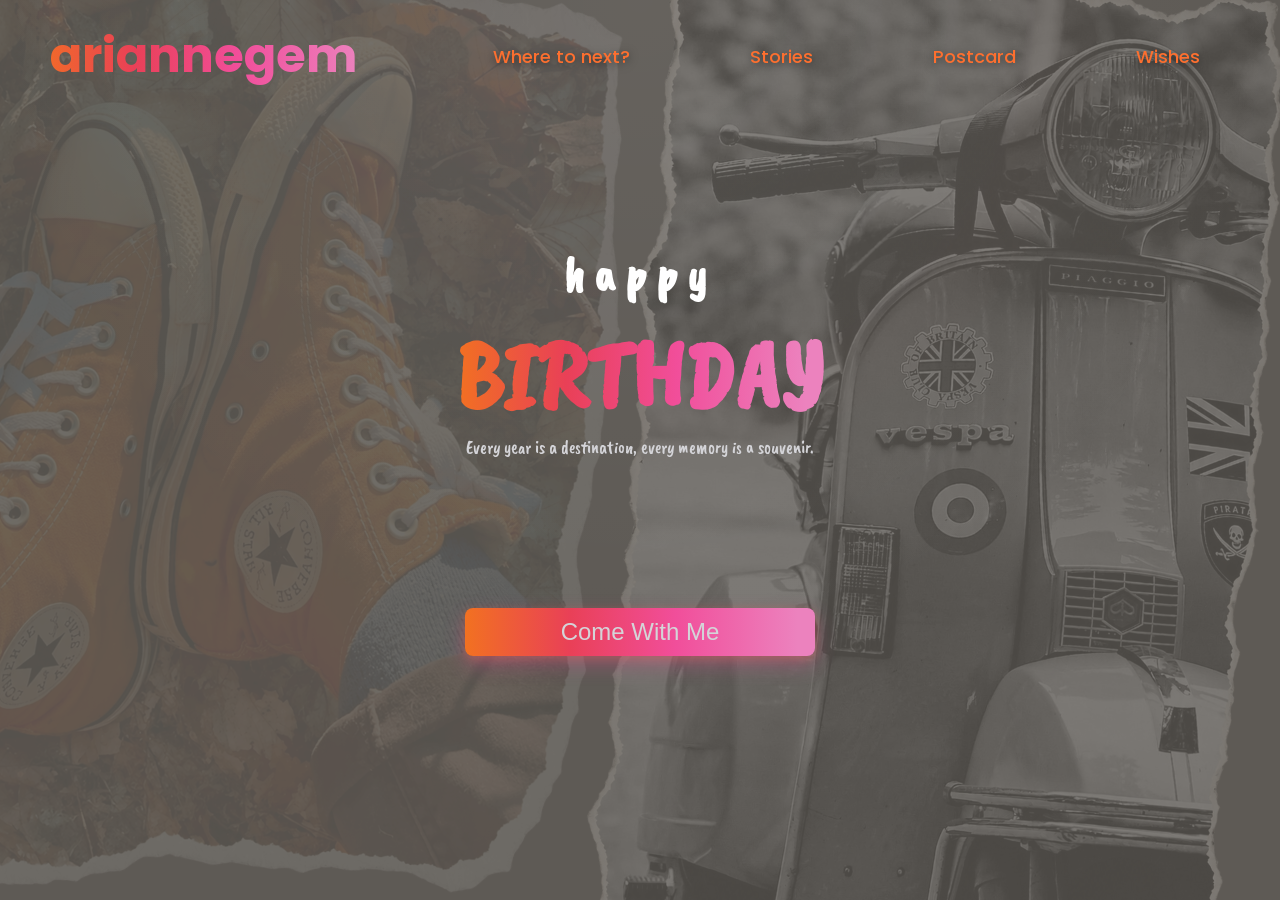
<file: index.html>
<!doctype html>
<html lang="en">
  <head>
    <meta charset="UTF-8" />
    <meta name="viewport" content="width=device-width, initial-scale=1.0" />
    <title>Happy Birthday</title>
    <link
      rel="stylesheet"
      href="https://cdnjs.cloudflare.com/ajax/libs/font-awesome/6.6.0/css/all.min.css
"
    />
    <link rel="stylesheet" href="style.css" />
    <style>
      .header .navbar-menu .link {
        color: #fd6f2f;
        text-shadow: 0 2px 8px rgba(0, 0, 0, 0.5);
      }
    </style>
  </head>
  <body>
    <header class="header">
      <div class="navbar">
        <h2 class="navbar-logo fade-down">
          <a href="index.html">ariannegem</a>
        </h2>
        <ul class="navbar-menu fade-down">
          <button id="menu-close-button" class="fas fa-times"></button>
          </li>
          <li class="navbar-links">
            <a href="menu.html" class="link">Where to next?</a>
          </li>
          <li class="navbar-links">
            <a href="memories.html" class="link">Stories</a>
          </li>
          <li class="navbar-links">
            <a href="letter.html" class="link">Postcard</a>
          </li>

          <li class="navbar-links">
            <a href="wish.html" class="link">Wishes</a>
          </li>
        </ul>
        <button id="menu-open-button" class="fas fa-bars"></button>
      </div>
    </header>
    <!-- Hero Section -->
    <section class="hero-section">
      <div class="hero-section-content">
        <img src="images/vespa.jpg" class="photo vespa vespaEnter" />
        <img src="images/converse orange.jpg" class="photo photo1 slide-left" />
        <!-- <img src="images/hero-accent.png" class="photo hero-accent zoom-in" />
        <img
          src="images/gem-accent1.png"
          class="photo gem-accent fade-in slide-right"
        /> -->

        <div class="hero-details fade-up">
          <h1 class="hero-title">happy</h1>
          <h1 class="hero-title2">BIRTHDAY</h1>
          <p class="hero-message">
            Every year is a destination, every memory is a souvenir.
          </p>

          <button class="hero-button">Come With Me</button>
        </div>
      </div>
    </section>

    <script src="script.js"></script>
  </body>
</html>
</file>
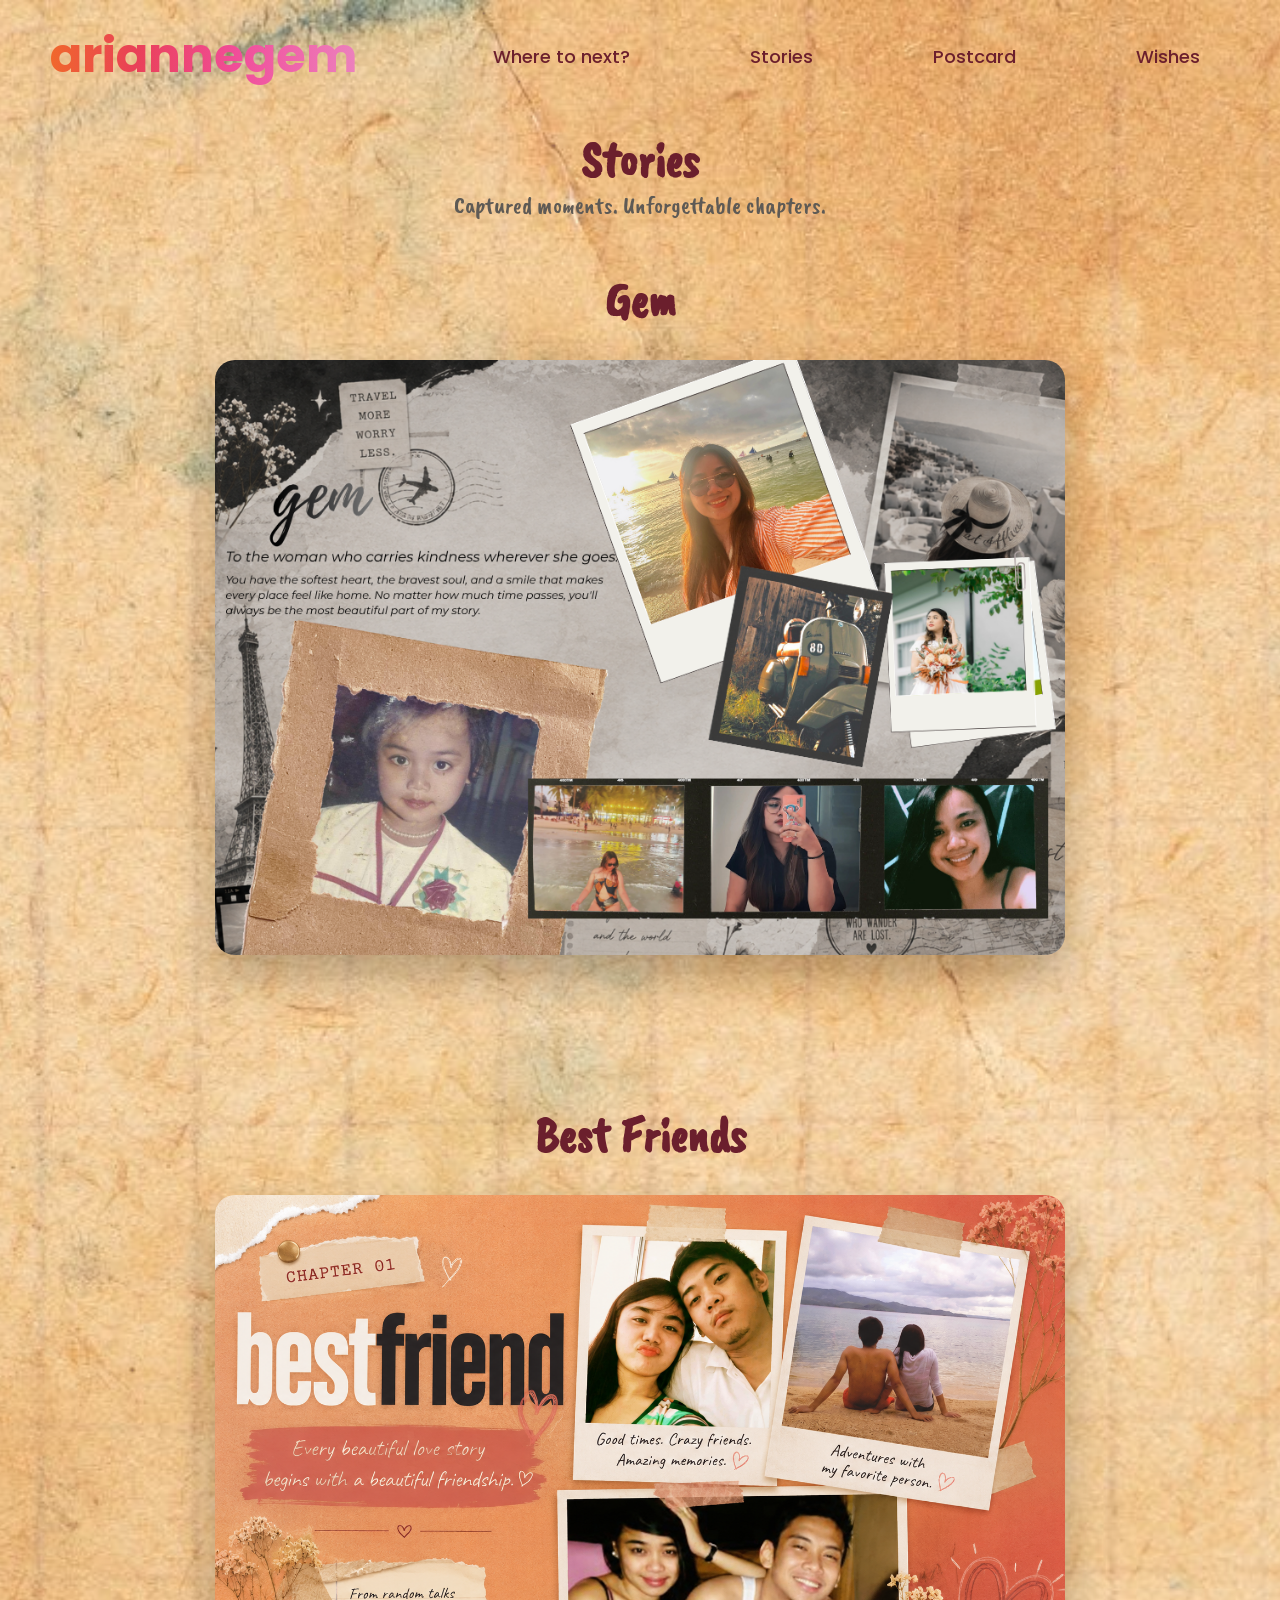
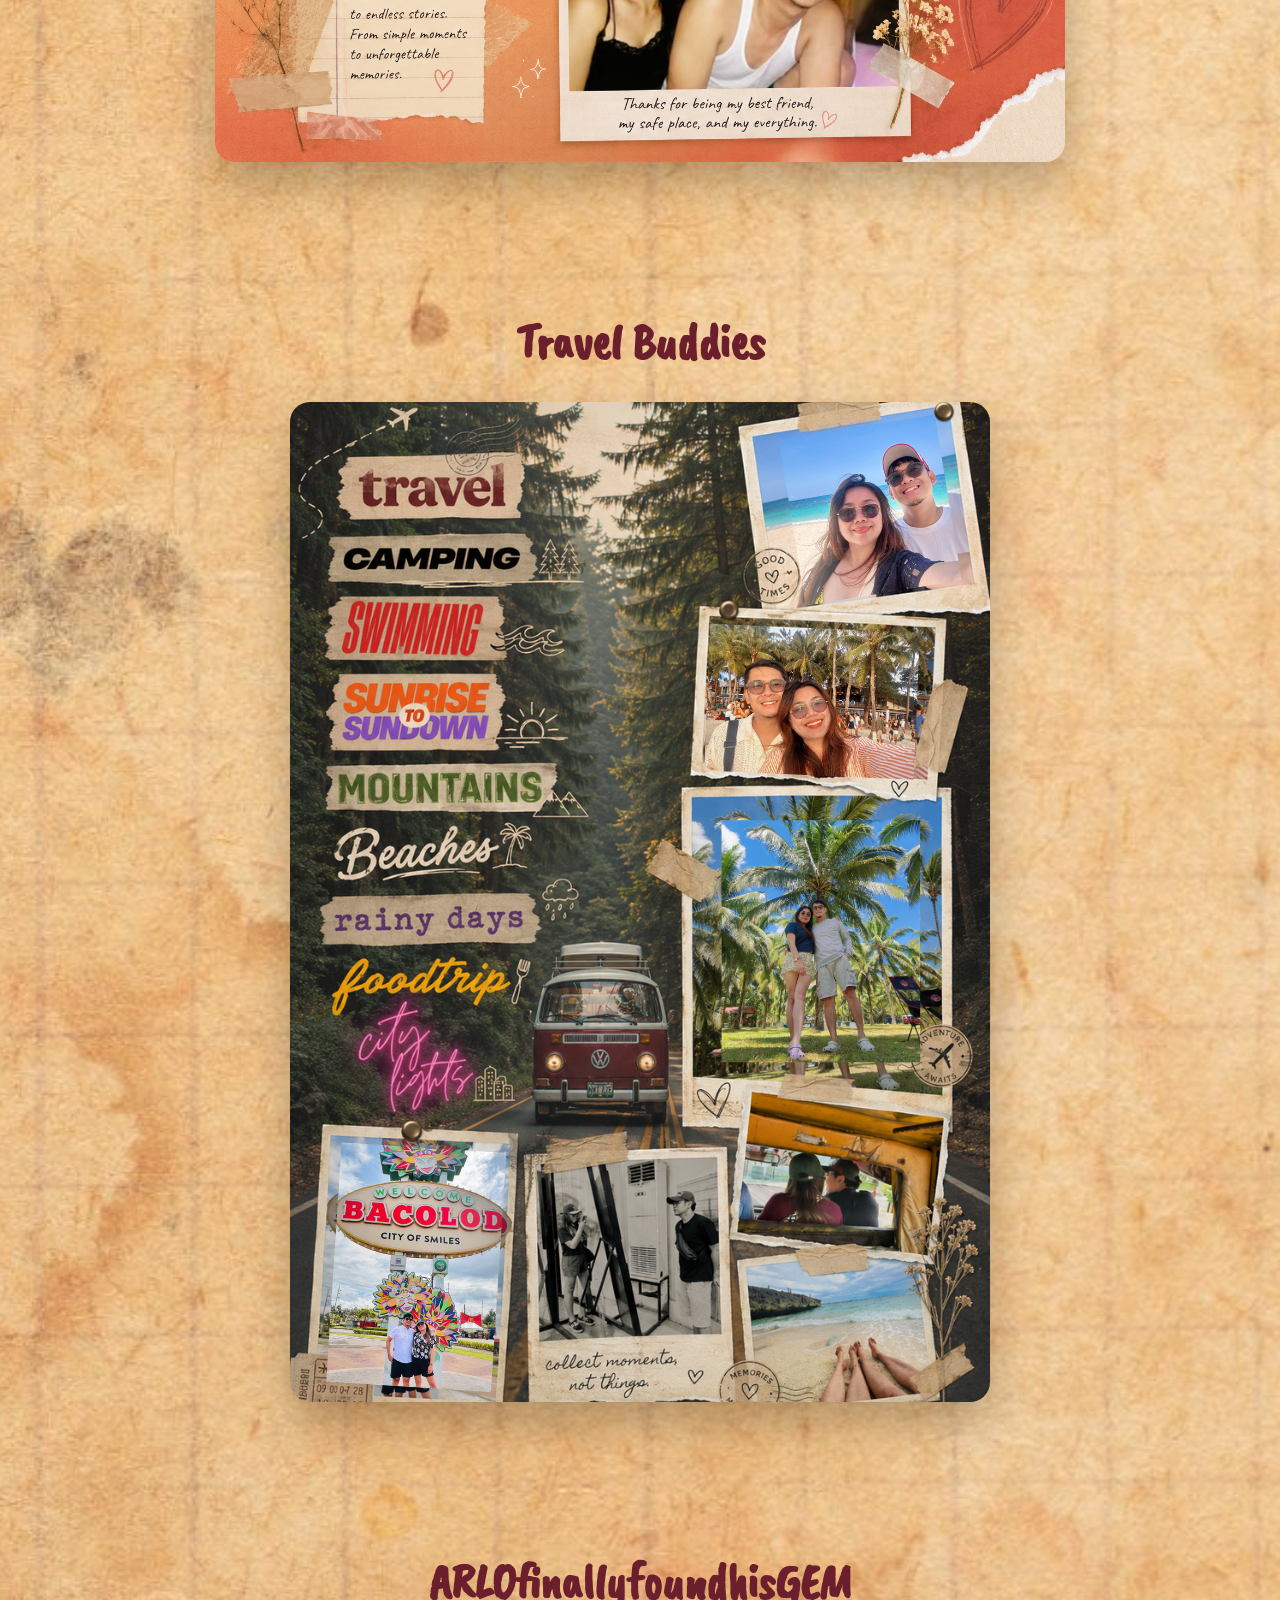
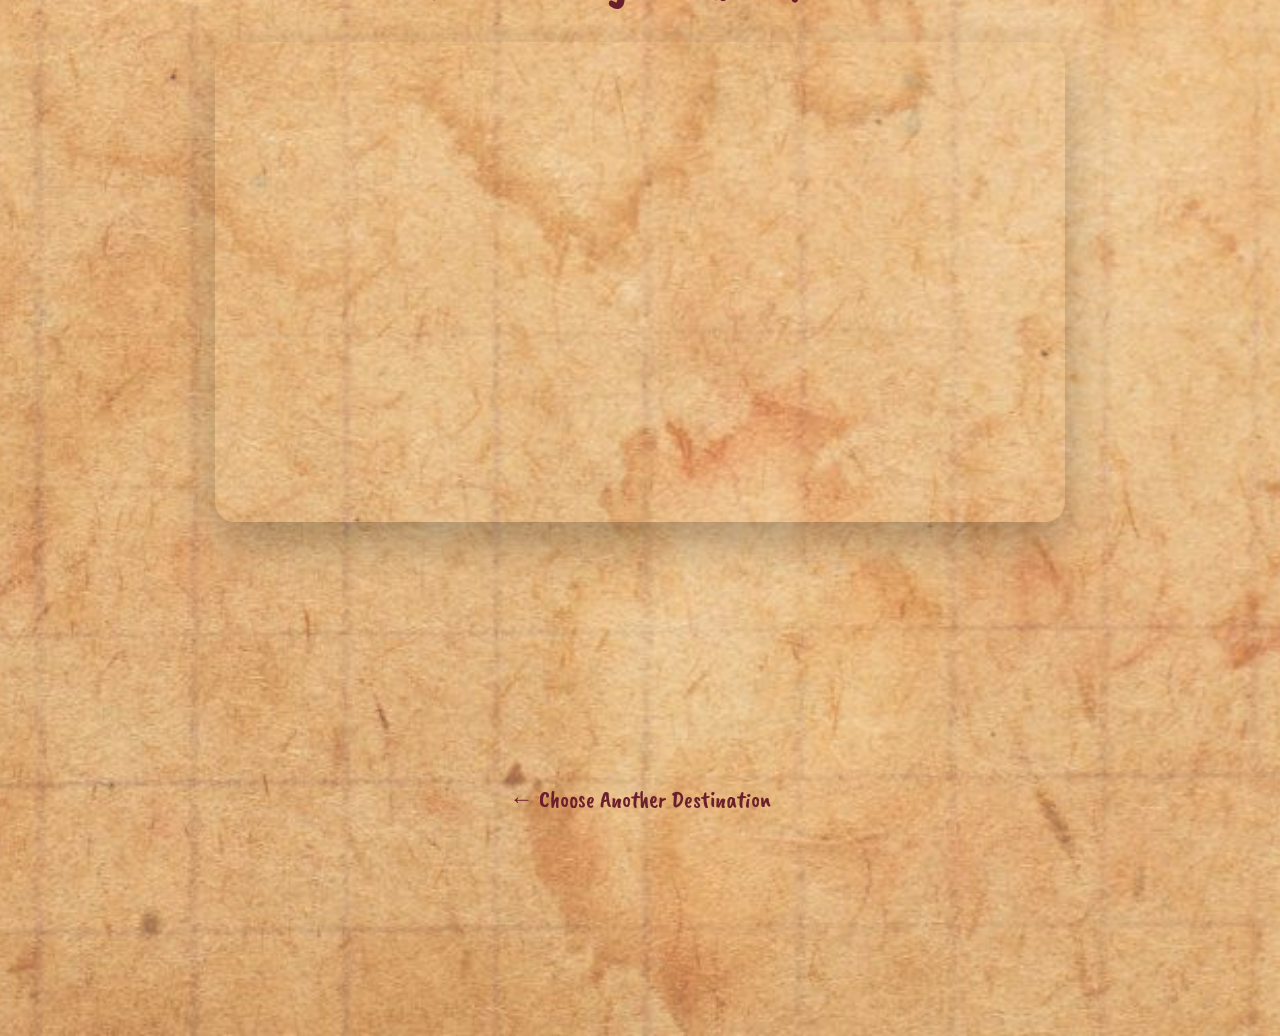
<file: memories.html>
<!doctype html>
<html lang="en">
  <head>
    <meta charset="UTF-8" />
    <meta name="viewport" content="width=device-width, initial-scale=1.0" />
    <title>Memories</title>

    <link rel="stylesheet" href="style.css" />
    <link
      rel="stylesheet"
      href="https://cdnjs.cloudflare.com/ajax/libs/font-awesome/6.6.0/css/all.min.css
"
    />
  </head>
  <body>
    <header class="header">
      <div class="navbar">
        <h2 class="navbar-logo fade-down">
          <a href="index.html">ariannegem</a>
        </h2>
        <ul class="navbar-menu fade-down">
          <button id="menu-close-button" class="fas fa-times"></button>
          </li>
          <li class="navbar-links">
            <a href="menu.html" class="link">Where to next?</a>
          </li>
          <li class="navbar-links">
            <a href="memories.html" class="link">Stories</a>
          </li>
          <li class="navbar-links">
            <a href="letter.html" class="link">Postcard</a>
          </li>

          <li class="navbar-links">
            <a href="wish.html" class="link">Wishes</a>
          </li>
        </ul>
        <button id="menu-open-button" class="fas fa-bars"></button>
      </div>
    </header>

    <section class="memories">
      <div class="memories-content">
        <div class="section-header">
          <h2 class="collection-section-title">Stories</h2>
          <p class="collection-section-subtitle">
            Captured moments. Unforgettable chapters.
            
          </p>
        </div>

        <div class="memory-card">
          <h2 class="collection-image-title">Gem</h2>
          <img src="images/gemcolage.png" class="memory-image" />
        </div>

        <div class="memory-card">
          <h2 class="collection-image-title">Best Friends</h2>
          <img src="images/besfriendcollage.png" class="memory-image" />
        </div>

        <div class="memory-card">
          <h2 class="collection-image-title">Travel Buddies</h2>
          <img src="images/travelcollage.png" class="memory-image" />
        </div>

        <div class="memory-card video-card">
          <h2 class="collection-image-title">ARLOfinallyfoundhisGEM</h2>

          <iframe
            class="memory-video"
            width="100%"
            height="480"
            src="https://www.youtube.com/embed/w7BjyzZOFK4"
            title="Wedding SDE"
            frameborder="0"
            allow="
              accelerometer;
              autoplay;
              clipboard-write;
              encrypted-media;
              gyroscope;
              picture-in-picture;
              web-share;
            "
            allowfullscreen
          >
          </iframe>
        </div>
        <div class="exit-container">
          <a href="menu.html" class="exit-btn">← Choose Another Destination</a>
        </div>
      </div>
    </section>

    <script src="script.js"></script>
  </body>
</html>
</file>
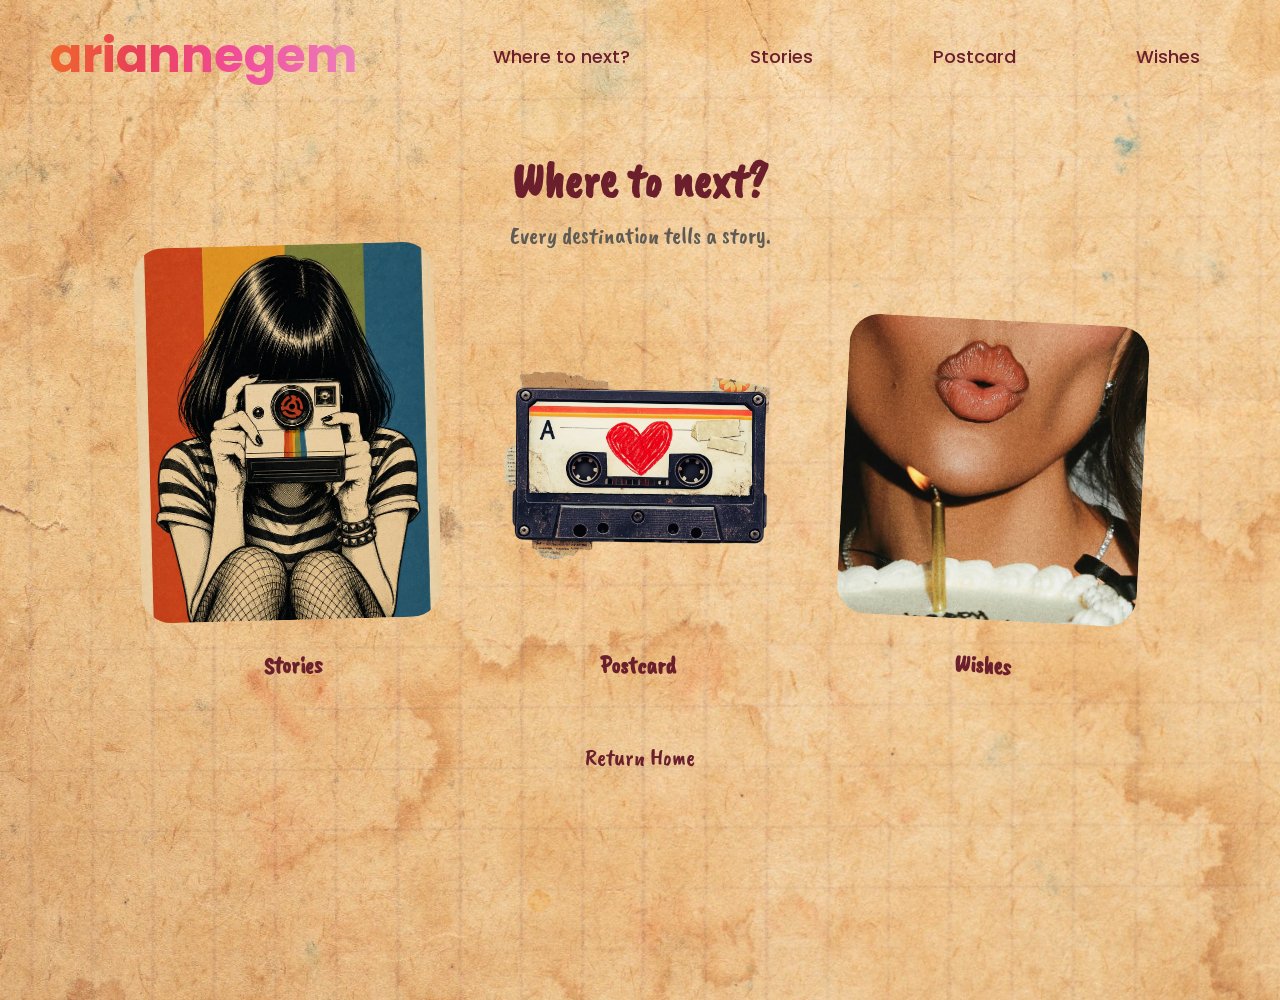
<file: menu.html>
<!doctype html>
<html lang="en">
  <head>
    <meta charset="UTF-8" />
    <meta name="viewport" content="width=device-width, initial-scale=1.0" />
    <title>Collection</title>
    <link rel="stylesheet" href="style.css" />
    <link
      rel="stylesheet"
      href="https://cdnjs.cloudflare.com/ajax/libs/font-awesome/6.6.0/css/all.min.css
"
    />
  </head>
  <body>
    <header class="header">
      <div class="navbar">
        <h2 class="navbar-logo fade-down">
          <a href="index.html">ariannegem</a>
        </h2>
        <ul class="navbar-menu fade-down">
          <button id="menu-close-button" class="fas fa-times"></button>
          </li>
          <li class="navbar-links">
            <a href="menu.html" class="link">Where to next?</a>
          </li>
          <li class="navbar-links">
            <a href="memories.html" class="link">Stories</a>
          </li>
          <li class="navbar-links">
            <a href="letter.html" class="link">Postcard</a>
          </li>

          <li class="navbar-links">
            <a href="wish.html" class="link">Wishes</a>
          </li>
        </ul>
        <button id="menu-open-button" class="fas fa-bars"></button>
      </div>
    </header>

    <section class="collections" id="collections">
      <div class="collection-section-content">
        <div class="menu-section-header">
          <h2 class="menu-section-title">Where to next?</h2>
          <p class="menu-section-subtitle">
            Every destination tells a story.</span>
          </p>
        </div>

        <div class="collections-grid">
          <article class="collection-card">
            <h2 class="menu-title">Stories</h2>
            <div class="card-image">
              <a href="memories.html">
                <img
                  src="images/memories2.jpg"
                  alt="Memories"
                  class="collection-image"
                />
              </a>
            </div>
          </article>
          <article class="collection-card">
            <h2 class="menu-title">Postcard</h2>
            <div class="card-image">
              <a href="letter.html">
                <img
                  src="images/surprise2.jpg"
                  alt="Postcard"
                  class="collection-image"
                />
              </a>
            </div>
          </article>

          <article class="collection-card">
            <h2 class="menu-title">Wishes</h2>
            <div class="card-image">
              <a href="wish.html">
                <img
                  src="images/wishes.jpg"
                  alt="Manifest"
                  class="collection-image"
                />
              </a>
            </div>
          </article>
        </div>
        <div class="back-home">
          <a href="index.html" class="home-button"> Return Home </a>
        </div>
      </div>
    </section>
    <script src="script.js"></script>
  </body>
</html>
</file>
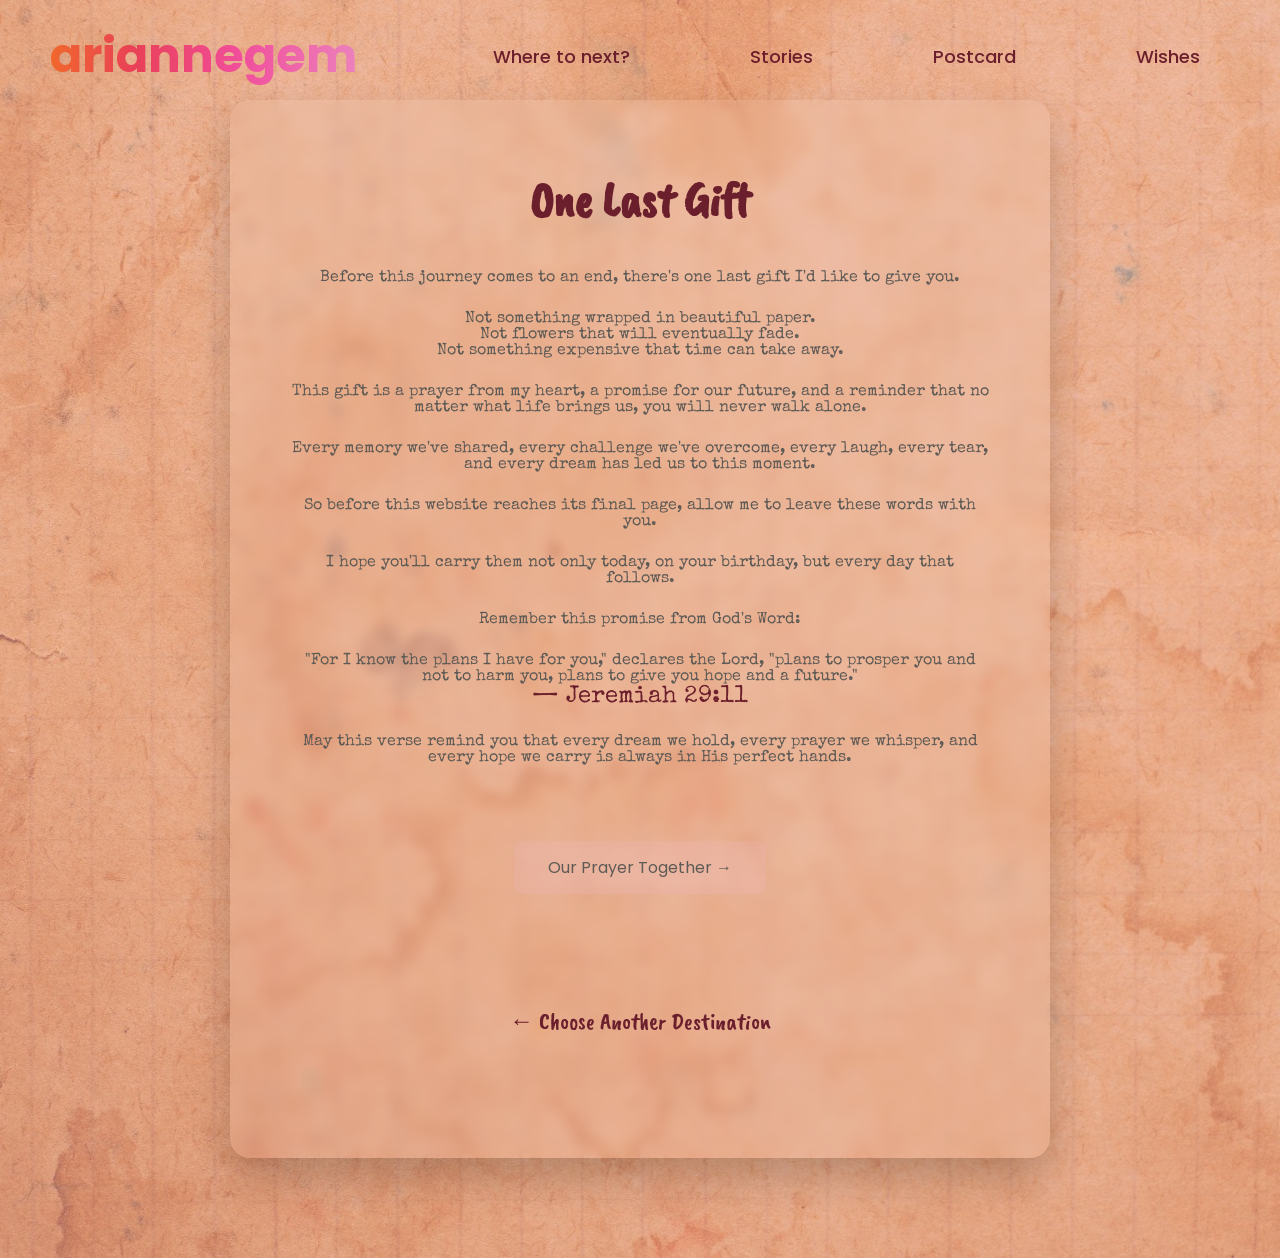
<file: wish.html>
<!doctype html>
<html lang="en">
  <head>
    <meta charset="UTF-8" />
    <meta name="viewport" content="width=device-width, initial-scale=1.0" />
    <title>Memories</title>

    <link rel="stylesheet" href="style.css" />
    <link
      rel="stylesheet"
      href="https://cdnjs.cloudflare.com/ajax/libs/font-awesome/6.6.0/css/all.min.css
"
    />
  </head>
      <body>
        <header class="header" id="navbar">
      <div class="navbar">
        <h2 class="navbar-logo fade-down">
          <a href="index.html">ariannegem</a>
        </h2>
        <ul class="navbar-menu fade-down">
          <button id="menu-close-button" class="fas fa-times"></button>
          </li>
          <li class="navbar-links">
            <a href="menu.html" class="link">Where to next?</a>
          </li>
          <li class="navbar-links">
            <a href="memories.html" class="link">Stories</a>
          </li>
          <li class="navbar-links">
            <a href="letter.html" class="link">Postcard</a>
          </li>

          <li class="navbar-links">
            <a href="wish.html" class="link">Wishes</a>
          </li>
        </ul>
        <button id="menu-open-button" class="fas fa-bars"></button>
      </div>
    </header>
        <main>
          <section class="prayer-section" id="prayerSection">
            <div class="prayer-paper">
              <h2 class="prayer-title">My Prayer For You</h2>

              <p class="prayer-text">Heavenly Father,</p>

<p class="prayer-text">
  Thank You for giving me the privilege of loving such a wonderful woman. Today, on her birthday, I lift her up to You with a grateful heart.
</p>

<p class="prayer-text">
  Please surround her with Your peace, protect her wherever she goes, strengthen her when she grows tired, and remind her every day how deeply she is loved—not only by me, but most importantly by You.
</p>

<p class="prayer-text">
  Bless the work of her hands, the dreams she carries, and every prayer she quietly keeps in her heart. May every sacrifice she makes today become a testimony of Your faithfulness tomorrow.
</p>

<p class="prayer-text">
  Lord, You know the deepest desires of our hearts. We continue to pray for the blessing of a child—a baby who will bring more joy, laughter, and love into our home. We pray for the day that we can carry our little one in our arms, watch them grow, bring them to church, teach them Your ways, and create beautiful memories together as a family.
</p>

<p class="prayer-text">
  Help us trust Your perfect timing and prepare our hearts to become the parents You want us to be. May we raise our child with love, patience, faith, and kindness, always putting You at the center of our family.
</p>

<p class="prayer-text">
  Help me become the man You want me to be—someone who will continue to love, respect, support, and protect her through every season of life.
</p>

<p class="prayer-text">
  May our relationship always place You at the center, so that whatever challenges come our way, we will continue to grow together with faith, patience, and love.
</p>

<p class="prayer-text">
  Thank You for every memory we've created and for the many more that are still waiting for us—from simple moments together to future adventures and travels we will share as a family.
</p>

<p class="prayer-text">
  I entrust her life, our dreams, and our future family into Your loving hands.
</p>

<p class="prayer-ending"> 
  In Jesus' Name,<br />
  Amen.
</p>

              <a href="#" class="back-btn" onclick="backToWish(event)">
  ← Back to One Last Gift
</a>
            </div>
            
          </section>
          <section class="wish-intro">
            <div class="wish-intro-content">
              <h1 class="wish-heading">One Last Gift</h1>

              <p class="wish-intro-text"> Before this journey comes to an end, there's one last gift I'd like to give you. </p> <p class="wish-intro-text"> Not something wrapped in beautiful paper.<br /> Not flowers that will eventually fade.<br /> Not something expensive that time can take away. </p> <p class="wish-intro-text"> This gift is a prayer from my heart, a promise for our future, and a reminder that no matter what life brings us, you will never walk alone. </p> <p class="wish-intro-text"> Every memory we've shared, every challenge we've overcome, every laugh, every tear, and every dream has led us to this moment. </p> <p class="wish-intro-text"> So before this website reaches its final page, allow me to leave these words with you. </p> <p class="wish-intro-text"> I hope you'll carry them not only today, on your birthday, but every day that follows. </p> <p class="wish-intro-text"> Remember this promise from God's Word: </p> <p class="wish-intro-text"> "For I know the plans I have for you," declares the Lord, "plans to prosper you and not to harm you, plans to give you hope and a future." <br /> <span>— Jeremiah 29:11 </span></p> <p class="wish-intro-text"> May this verse remind you that every dream we hold, every prayer we whisper, and every hope we carry is always in His perfect hands. </p>

              <button class="continue-btn" onclick="openPrayer()">
                Our Prayer Together →
              </button>

              <div class="exit-container">
  <a href="menu.html" class="exit-btn" onclick="backToCollection(event)">
    ← Choose Another Destination
  </a>
</div>
            </div>
          </section>
        </main>
        <script src="script.js"></script>
      </body>
    </html>
</file>
<file: style.css>
/* Font style */

/* poppins-regular - latin */
@font-face {
  font-display: swap; /* Check https://developer.mozilla.org/en-US/docs/Web/CSS/@font-face/font-display for other options. */
  font-family: "Poppins";
  font-style: normal;
  font-weight: 400;
  src: url("fonts/poppins-v24-latin-regular.woff2") format("woff2"); /* Chrome 36+, Opera 23+, Firefox 39+, Safari 12+, iOS 10+ */
}

/* poppins-500 - latin */
@font-face {
  font-display: swap; /* Check https://developer.mozilla.org/en-US/docs/Web/CSS/@font-face/font-display for other options. */
  font-family: "Poppins";
  font-style: normal;
  font-weight: 500;
  src: url("fonts/poppins-v24-latin-500.woff2") format("woff2"); /* Chrome 36+, Opera 23+, Firefox 39+, Safari 12+, iOS 10+ */
}

/* poppins-600 - latin */
@font-face {
  font-display: swap; /* Check https://developer.mozilla.org/en-US/docs/Web/CSS/@font-face/font-display for other options. */
  font-family: "Poppins";
  font-style: normal;
  font-weight: 600;
  src: url("fonts/poppins-v24-latin-600.woff2") format("woff2"); /* Chrome 36+, Opera 23+, Firefox 39+, Safari 12+, iOS 10+ */
}

/* poppins-700 - latin */
@font-face {
  font-display: swap; /* Check https://developer.mozilla.org/en-US/docs/Web/CSS/@font-face/font-display for other options. */
  font-family: "Poppins";
  font-style: normal;
  font-weight: 700;
  src: url("fonts/poppins-v24-latin-700.woff2") format("woff2"); /* Chrome 36+, Opera 23+, Firefox 39+, Safari 12+, iOS 10+ */
}

/* poppins-800 - latin */
@font-face {
  font-display: swap; /* Check https://developer.mozilla.org/en-US/docs/Web/CSS/@font-face/font-display for other options. */
  font-family: "Poppins";
  font-style: normal;
  font-weight: 800;
  src: url("fonts/poppins-v24-latin-800.woff2") format("woff2"); /* Chrome 36+, Opera 23+, Firefox 39+, Safari 12+, iOS 10+ */
}

/* poppins-900 - latin */
@font-face {
  font-display: swap; /* Check https://developer.mozilla.org/en-US/docs/Web/CSS/@font-face/font-display for other options. */
  font-family: "Poppins";
  font-style: normal;
  font-weight: 900;
  src: url("fonts/poppins-v24-latin-900.woff2") format("woff2"); /* Chrome 36+, Opera 23+, Firefox 39+, Safari 12+, iOS 10+ */
}

/* caveat-regular - latin */
@font-face {
  font-display: swap; /* Check https://developer.mozilla.org/en-US/docs/Web/CSS/@font-face/font-display for other options. */
  font-family: "Caveat";
  font-style: normal;
  font-weight: 400;
  src: url("fonts/caveat-v23-latin-regular.woff2") format("woff2"); /* Chrome 36+, Opera 23+, Firefox 39+, Safari 12+, iOS 10+ */
}

/* caveat-500 - latin */
@font-face {
  font-display: swap; /* Check https://developer.mozilla.org/en-US/docs/Web/CSS/@font-face/font-display for other options. */
  font-family: "Caveat";
  font-style: normal;
  font-weight: 500;
  src: url("fonts/caveat-v23-latin-500.woff2") format("woff2"); /* Chrome 36+, Opera 23+, Firefox 39+, Safari 12+, iOS 10+ */
}

/* caveat-600 - latin */
@font-face {
  font-display: swap; /* Check https://developer.mozilla.org/en-US/docs/Web/CSS/@font-face/font-display for other options. */
  font-family: "Caveat";
  font-style: normal;
  font-weight: 600;
  src: url("fonts/caveat-v23-latin-600.woff2") format("woff2"); /* Chrome 36+, Opera 23+, Firefox 39+, Safari 12+, iOS 10+ */
}

/* caveat-700 - latin */
@font-face {
  font-display: swap; /* Check https://developer.mozilla.org/en-US/docs/Web/CSS/@font-face/font-display for other options. */
  font-family: "Caveat";
  font-style: normal;
  font-weight: 700;
  src: url("fonts/caveat-v23-latin-700.woff2") format("woff2"); /* Chrome 36+, Opera 23+, Firefox 39+, Safari 12+, iOS 10+ */
}

/* caveat-brush-regular - latin */
@font-face {
  font-display: swap; /* Check https://developer.mozilla.org/en-US/docs/Web/CSS/@font-face/font-display for other options. */
  font-family: "Caveat Brush";
  font-style: normal;
  font-weight: 400;
  src: url("fonts/caveat-brush-v12-latin-regular.woff2") format("woff2"); /* Chrome 36+, Opera 23+, Firefox 39+, Safari 12+, iOS 10+ */
}

/* special-elite-regular - latin */
@font-face {
  font-display: swap; /* Check https://developer.mozilla.org/en-US/docs/Web/CSS/@font-face/font-display for other options. */
  font-family: "Special Elite";
  font-style: normal;
  font-weight: 400;
  src: url("fonts/special-elite-v20-latin-regular.woff2") format("woff2"); /* Chrome 36+, Opera 23+, Firefox 39+, Safari 12+, iOS 10+ */
}
:root {
  --background: #5e5a55;
  --orange: #fd6f2f;
  --maroon: #6b1f2d;
  --pink: #fa9ebc;
  --text: #ffffff;
  --text-secondary: #d4d4d8;

  /* Font size */
  --font-size-s: 0.9rem;
  --font-size-n: 1rem;
  --font-size-m: 1.12rem;
  --font-size-l: 1.5rem;
  --font-size-xl: 2rem;
  --font-size-xxl: 3rem;

  /* Font weight */
  --font-weight-normal: 400;
  --font-weight-medium: 500;
  --font-weight-semibold: 600;
  --font-weight-bold: 700;

  /* Border radius */
  --border-radius-small: 8px;
  --border-radius-m: 30px;
  --border-radius-circle: 50%;

  /* Site max width */
  --site-max-width: 1600px;

  --gradient: linear-gradient(
    -90deg,
    rgb(236, 130, 190) 5%,
    #f14e9a 40%,
    #e94057 70%,
    #f27121 100%
  );
}

* {
  margin: 0;
  padding: 0;
  box-sizing: border-box;
}

html {
  scroll-behavior: smooth;
}

body {
  font-family: "Poppins", sans-serif;
  opacity: 1;
  transition: opacity 1s ease;
  -webkit-user-select: none;
  -moz-user-select: none;
  -ms-user-select: none;
  user-select: none;
}

body.fade-out {
  opacity: 0;
}

/* HEADER */

header {
  position: fixed;
  top: 0;
  left: 0;
  width: 100%;
  z-index: 1000;
  transition: 0.3s ease;
}

header .navbar {
  width: 100%;
  margin: 0 auto;
  max-width: var(--site-max-width);
  padding: 0 30px;

  display: flex;
  justify-content: space-between;
  align-items: center;

  z-index: 999;
}

.navbar-logo {
  font-size: 3rem;
  background: var(--gradient);
  padding: 20px;
  text-decoration: none;

  -webkit-background-clip: text;
  -webkit-text-fill-color: transparent;
  background-clip: text;
  cursor: pointer;
}

.navbar-logo a {
  display: inline-block;
  transform-origin: center;
  transition: all 0.3s ease;
  text-decoration: none;
}

.navbar-logo a:hover {
  transform: scale(1.03);
  filter: drop-shadow(0 0 8px rgba(250, 158, 188, 0.6));
}

.navbar-menu {
  display: flex;
  align-items: center;
  gap: 20px;
  list-style: none;
}

.navbar-links {
  margin: 0 20px;
  padding: 0 10px;
}
.link {
  display: inline-block;
  padding: 20px;
  text-decoration: none;
  color: var(--maroon);
  font-size: var(--font-size-m);
  font-weight: var(--font-weight-medium);
  transition: transform 0.3s ease;
}
.link:hover {
  transform: scale(1.2);
}

#menu-close-button,
#menu-open-button {
  display: none;
}

/* HERO */

.hero-section {
  width: 100%;
  background: var(--background);
  min-height: 100dvh;
}

.hero-section-content {
  position: relative;
  overflow: hidden;
  max-width: var(--site-max-width);
  width: 100%;
  margin: 0 auto;
  background:
    radial-gradient(circle at top, rgba(255, 255, 255, 0.05), transparent 60%),
    var(--background);
  display: flex;
  align-items: center;
  justify-content: center;
  height: 100vh;
}

.hero-details {
  max-width: 500px;
  width: 100%;
  display: flex;
  flex-direction: column;
  align-items: center;
  text-align: center;

  z-index: 3;
}

.hero-title {
  font-family: "Caveat Brush", sans-serif;
  font-size: 3rem;
  font-weight: var(--font-weight-bold);
  color: var(--text);
  letter-spacing: 10px;
  width: 100%;
  text-align: center;
}

.hero-title2 {
  font-family: "Caveat Brush", sans-serif;
  font-size: 6rem;
  margin: 10px auto 0;
  font-weight: 700;
  background: var(--gradient);

  -webkit-background-clip: text;
  -webkit-text-fill-color: transparent;
  background-clip: text;
}

.hero-message {
  font-family: "Caveat Brush", sans-serif;
  font-size: var(--font-size-m);
  color: var(--text-secondary);
  margin-bottom: 50px;
}

.hero-button {
  margin-top: 100px;
  border: none;
  background: var(--gradient);
  padding: 10px;
  width: 70%;
  border-radius: var(--border-radius-small);
  cursor: pointer;
  transition: transform 0.3s ease;
  text-align: center;
  font-size: var(--font-size-l);
  color: var(--text-secondary);
  box-shadow:
    0 8px 20px rgba(241, 78, 154, 0.35),
    0 3px 8px rgba(242, 113, 33, 0.25);
}

.hero-button:hover {
  border: 2px solid var(--pink);
  color: var(--pink);
  background: var(--background);
  transform: translateY(-3px) scale(1.05);

  box-shadow:
    0 12px 28px rgba(241, 78, 154, 0.5),
    0 6px 15px rgba(242, 113, 33, 0.4);
}

.photo1 {
  position: absolute;
  width: 70%;
  top: -100px;
  left: -270px;
  transform: rotate(5deg);
}

/* .hero-accent {
  position: absolute;
  height: 200px;
  width: 800px;
  bottom: 0;
  left: auto;
  right: auto;
  z-index: 99;
} */

/* .gem-accent {
  position: absolute;
  height: 250px;
  width: 400px;
  top: 50px;
  left: auto;
  right: auto;
} */

.hero-section-content .navbar-menu a {
  color: var(--orange);
}

/* Animation */

.fade-down,
.fade-up,
.slide-left,
.slide-right,
.zoom-in,
.fade-in {
  opacity: 0;
}

.fade-down {
  animation: fadeDown 1s ease forwards;
}

@keyframes fadeDown {
  from {
    opacity: 0;
    transform: translateY(-50px);
  }

  to {
    opacity: 1;
    transform: translateY(0);
  }
}

.fade-up {
  animation: fadeUp 1s ease forwards;
  animation-delay: 1.2s;
}

@keyframes fadeUp {
  from {
    opacity: 0;
    transform: translateY(60px);
  }

  to {
    opacity: 1;
    transform: translateY(0);
  }
}

.slide-right {
  animation: slideRight 1.6s ease forwards;
}

/* @keyframes slideRight {
  from {
    opacity: 0;

    transform: translateX(250px) rotate(15deg);
  }

  to {
    opacity: 1;

    transform: translateX(0) rotate(5deg);
  }
} */

.slide-left {
  animation: slideLeft 1.5s ease forwards;
}

@keyframes slideLeft {
  from {
    opacity: 0;

    transform: translateX(-250px) rotate(15deg);
  }

  to {
    opacity: 0.1;

    transform: translateX(0) rotate(5deg);
  }
}

.zoom-in {
  animation: zoomIn 2s ease forwards;
}

@keyframes zoomIn {
  from {
    opacity: 0;

    transform: scale(0.5);
  }

  to {
    opacity: 0.1;

    transform: scale(1);
  }
}

.fade-in {
  animation: fadeIn 2s ease forwards;

  animation-delay: 0.5s;
}

@keyframes fadeIn {
  from {
    opacity: 0;
  }

  to {
    opacity: 1;
  }
}

.vespa {
  position: absolute;
  max-width: 650px;
  right: 20px;
  top: -50px;

  opacity: 0;
  transform: translateX(200px) rotate(15deg);

  animation: vespaEnter 1.8s ease-out forwards;
}

@keyframes vespaEnter {
  to {
    opacity: 0.2;
    transform: translateX(0) rotate(5deg);
  }
}

/* Collection */

.collections {
  font-family: "Caveat Brush", sans-serif;
  position: relative;
  background: url("images/roadmap-background.jpg") center/cover no-repeat;
  padding: 50px 10%;
  min-height: auto;
}

.collections::before {
  content: "";
  position: absolute;
  inset: 0;
  background: rgba(255, 255, 255, 0.3);
  z-index: 0;
}

.collection-section-content {
  display: flex;
  flex-direction: column;
  min-height: 100vh;
  position: relative;
  z-index: 1;
}

.menu-section-header {
  display: flex;
  flex-direction: column;
  align-items: center;
  gap: 10px;
  padding: 100px 0;
  text-align: center;
  max-width: 700px;
  margin: 0 auto;
}

.menu-section-title {
  font-size: var(--font-size-xxl);
  color: var(--maroon);
}

.menu-section-subtitle {
  font-size: var(--font-size-l);
  color: var(--background);
  max-width: 900px;
  margin: 0 auto;
}

.collections-grid {
  display: grid;
  justify-content: center;
  grid-template-columns: repeat(3, 300px);
  gap: 50px;
  margin: 0 auto;
}

.collection-card {
  margin-top: 30px;
  display: flex;
  flex-direction: column-reverse;
  align-items: center;
  gap: 30px;
  width: 300px;
  height: 300px;
  cursor: pointer;
  transition: box-shadow 0.4s ease;
}

.menu-title {
  color: var(--maroon);
}

.collection-image {
  width: 100%;
  height: 100%;
  object-fit: cover;
  display: block;
  transition: transform 0.5s ease;
  border-radius: 30px;
}

.collection-card:hover .collection-image {
  transform: scale(1.08);
}

.collection-card:nth-child(1) {
  transform: rotate(-1.5deg);
}

.collection-card:nth-child(2) {
  transform: rotate(1deg);
}

.collection-card:nth-child(3) {
  transform: rotate(3deg);
}

.collection-card:nth-child(1):hover {
  transform: rotate(2deg) translateY(-8px);
}

.collection-card:nth-child(2):hover {
  transform: rotate(3deg) translateY(-8px);
}

.collection-card:nth-child(3):hover {
  transform: rotate(-1deg) translateY(-8px);
}

.back-home {
  width: 100%;
  display: flex;
  justify-content: center;
  align-items: center;
  margin-top: 50px;
}

.home-button {
  display: inline-block;
  font-family: "Caveat Brush", sans-serif;
  font-size: var(--font-size-l);
  text-decoration: none;
  color: var(--maroon);
  padding: 10px 30px;
  border: 2px solid transparent;
  border-radius: var(--border-radius-small);
  transition: all 0.3s ease;
}

.home-button:hover {
  box-shadow: 0 10px 25px rgba(31, 27, 28, 0.4);
  transform: translateY(-8px);
}

/* STORY SECTION */

.memories {
  color: var(--maroon);
  font-family: "Caveat Brush", sans-serif;
  position: relative;
  background: url("images/roadmap-background.jpg") center/cover no-repeat;
  padding: 50px 10%;
}

.memories::before {
  content: "";
  position: absolute;
  inset: 0;
  background: rgba(255, 255, 255, 0.3);
  z-index: 0;
}

.memories-content {
  position: relative;
  display: flex;
  flex-direction: column;
  text-align: center;
  align-items: center;
  gap: 50px;
  z-index: 1;
  padding: 80px 0 120px;
}

.collection-section-title,
.collection-image-title {
  font-size: var(--font-size-xxl);
}

.collection-section-subtitle {
  font-size: var(--font-size-l);
  color: var(--background);
}

.collection-section-subtitle span {
  display: block;
}

.memory-card {
  display: flex;
  justify-content: center;
  flex-direction: column;
  gap: 30px;
  margin-bottom: 100px;
}

.video-card {
  width: 100%;
  max-width: 1200px;
}

.memory-image {
  width: 100%;
  max-width: 850px;
  border-radius: 20px;
  box-shadow: 0 20px 45px rgba(0, 0, 0, 0.25);
  transition: 0.4s ease;
}

.memory-image:hover {
  transform: translateY(-10px);
}

.memory-video {
  width: 100%;
  max-width: 850px;
  border-radius: 20px;
  display: block;
  margin: 0 auto;
  box-shadow: 0 20px 45px rgba(0, 0, 0, 0.25);
}
.exit-container {
  text-align: center;
  margin: 60px 0 40px;
}

.exit-btn {
  display: inline-block;
  margin-top: 40px;
  padding: 12px 28px;

  background: transparent;
  color: var(--maroon);

  text-decoration: none;
  font-family: "Caveat Brush", sans-serif;
  font-size: var(--font-size-l);

  border: none;
  border-radius: var(--border-radius-small);

  transition:
    transform 0.3s ease,
    box-shadow 0.3s ease;
}

.exit-btn:hover {
  transform: scale(1.08);
  box-shadow: 0 10px 25px rgba(0, 0, 0, 0.3);
}
/* letter */

.letter-intro {
  min-height: 100vh;

  background: url("images/roadmap-background.jpg");
  background-size: cover;
  background-position: center;

  display: flex;
  justify-content: center;
  align-items: center;

  opacity: 1;
  transition: 1s ease;
}
.letter-intro-content {
  display: flex;
  flex-direction: column;
  align-items: center;
}
.letter-intro.hide {
  opacity: 0;
}

/* Envelope */

.envelope-container {
  text-align: center;
  cursor: pointer;
  transition:
    transform 0.4s ease,
    filter 0.4s ease;
  z-index: 5;
}

.envelope-container:hover {
  transform: translateY(-12px) rotate(3deg);
  filter: drop-shadow(0 15px 20px rgba(0, 0, 0, 0.25));
}

.envelope-container img {
  width: 280px;
  filter: drop-shadow(0 15px 20px rgba(0, 0, 0, 0.3));
}

.envelope-container p {
  font-family: "Caveat", cursive;
  font-size: 1.5rem;
}

/* Actual Letter */

.letter-section {
  min-height: 100vh;

  display: none;
  opacity: 0;

  justify-content: center;
  align-items: center;

  padding: 80px 20px;

  background-image: url("images/gemarlo22.jpg");
  background-size: cover;
  background-position: center;
  background-repeat: no-repeat;

  position: relative;

  transition: 1s ease;
}

.letter-section.show {
  display: flex;
  opacity: 1;
}

.envelope {
  cursor: pointer;
}

.flap {
  transition: 0.5s ease;
}

.envelope.open .flap {
  transform: rotateX(180deg);
}

.letter {
  opacity: 0;
  transform: translateY(30px);
  transition: 0.8s ease;
}

.envelope.open .letter {
  opacity: 1;
  transform: translateY(0);
}

/* Music Controller */

.music-player {
  position: fixed;
  bottom: 40px;
  right: 50%;
  transform: translateX(50%);

  display: flex;
  align-items: center;
  justify-content: center;
  gap: 12px;

  padding: 10px 18px;

  background: rgba(236, 172, 172, 0.25);
  backdrop-filter: blur(8px);

  border-radius: 30px;

  z-index: 20;

  color: white;
}

.music-control {
  display: flex;
  justify-content: center;
  align-items: center;
  width: 40px;
  height: 40px;

  border: none;
  border-radius: 50%;

  background: transparent;
  color: white;

  cursor: pointer;

  font-size: 1.1rem;

  transition: 0.3s ease;
}

.music-control:hover {
  transform: scale(1.1);
  background: rgba(236, 172, 172, 0.45);
}

.volume-icon {
  font-size: 0.9rem;
  display: flex;
  align-items: center;
  justify-content: center;
}

#volumeControl {
  width: 90px;
  cursor: pointer;
  accent-color: #fa9ebc;
}

/* overlay */

.letter-section::before {
  content: "";
  position: absolute;
  inset: 0;
  background: rgba(236, 172, 172, 0.6);
  z-index: 0;
  pointer-events: none;
}

/* Paper */

.letter-paper {
  width: min(700px, 90%);

  padding: 60px 50px;

  position: relative;
  z-index: 1;

  border-radius: 5px;

  box-shadow: 0 20px 40px rgba(0, 0, 0, 0.2);

  font-family: "Special Elite", cursive;
  line-height: 1.8;

  overflow: hidden;
}

.letter-paper::before {
  content: "";
  position: absolute;
  inset: 0;

  background-image: url("images/vintage-grunge.jpg");
  background-size: cover;
  background-position: center;

  opacity: 0.1;

  z-index: -1;
}

.letter-message {
  position: relative;
  z-index: 2;

  font-size: 1.1rem;
  color: var(--text);
}

.letter-message span {
  color: #6b1f2d;
  font-size: var(--font-size-l);
}

.home-btn {
  display: inline-block;
  margin-top: 40px;
  padding: 12px 28px;

  background: rgba(236, 172, 172, 0.25); /* kapareho ng letter overlay */
  color: #fff;

  text-decoration: none;
  font-family: "Poppins", sans-serif;
  font-size: 1rem;

  border: none;
  border-radius: 30px;

  transition:
    transform 0.3s ease,
    box-shadow 0.3s ease,
    background 0.3s ease;
}

.home-btn:hover {
  transform: scale(1.08);
  box-shadow: 0 10px 25px rgba(0, 0, 0, 0.3);

  background: rgba(236, 172, 172, 0.45);
}

/* ===========================
   WISH INTRO
=========================== */

.wish-intro {
  min-height: 100vh;

  display: flex;
  justify-content: center;
  align-items: center;

  padding: 100px 20px;

  position: relative;

  background: url("images/roadmap-background.jpg") center/cover no-repeat;
}

.wish-intro::before {
  content: "";
  position: absolute;
  inset: 0;

  background: rgba(236, 172, 172, 0.55);
}

.wish-intro-content {
  position: relative;
  z-index: 2;

  max-width: 820px;
  width: 100%;

  text-align: center;

  padding: 70px 60px;

  background: rgba(255, 255, 255, 0.08);
  backdrop-filter: blur(6px);

  border-radius: 20px;

  box-shadow: 0 20px 40px rgba(0, 0, 0, 0.2);
}

.wish-heading {
  font-family: "Caveat Brush", sans-serif;
  font-size: 3rem;

  margin-bottom: 40px;

  color: var(--maroon);
}

.wish-intro-text {
  font-family: "Special Elite", cursive;

  font-size: var(--font-size-n);

  color: var(--background);

  margin-bottom: 25px;
}

.wish-intro-text span {
  color: #6b1f2d;
  font-size: var(--font-size-l);
}

.wish-intro-text.last {
  font-family: "Caveat Brush", sans-serif;
  font-size: 2rem;

  margin-top: 50px;
}

/* Button */

.continue-btn {
  margin-top: 50px;

  padding: 14px 34px;

  border: none;
  border-radius: var(--border-radius-small);

  cursor: pointer;

  font-size: 1rem;
  font-family: "Poppins", sans-serif;

  color: var(--background);

  background: rgba(236, 172, 172, 0.25);
  backdrop-filter: blur(8px);

  transition: 0.3s ease;
}

.continue-btn:hover {
  transform: translateY(-4px);

  background: rgba(236, 172, 172, 0.45);

  box-shadow: 0 10px 25px rgba(0, 0, 0, 0.25);
}

/* ===========================
   PRAYER SECTION
=========================== */

.prayer-section {
  min-height: 100vh;

  display: none;
  opacity: 0;

  justify-content: center;
  align-items: center;

  padding: 80px 20px;

  background: url("images/gemarlo22.jpg") center/cover no-repeat;

  position: relative;

  transition: opacity 1s ease;
}

.prayer-section.show {
  display: flex;
  opacity: 1;
}

/* Pink Overlay */

.prayer-section::before {
  content: "";
  position: absolute;
  inset: 0;

  background: rgba(236, 172, 172, 0.55);

  z-index: 0;
}

/* Prayer Paper */

.prayer-paper {
  width: min(750px, 90%);

  padding: 60px 50px;

  position: relative;
  z-index: 1;

  border-radius: 8px;

  overflow: hidden;

  box-shadow: 0 20px 40px rgba(0, 0, 0, 0.25);
}

/* Vintage Paper */

.prayer-paper::before {
  content: "";
  position: absolute;
  inset: 0;

  background: url("images/vintage-grunge.jpg") center/cover;

  opacity: 0.12;

  z-index: -1;
}

.prayer-title {
  text-align: center;

  margin-bottom: 40px;

  font-family: "Caveat Brush", sans-serif;
  font-size: 3rem;

  color: white;
}

.prayer-text {
  font-family: "Special Elite", cursive;

  font-size: 1.05rem;
  line-height: 2;

  color: white;

  margin-bottom: 20px;
}

.prayer-ending {
  margin-top: 40px;

  text-align: right;

  font-family: "Caveat Brush", sans-serif;
  font-size: 2rem;

  color: white;
}

.back-btn {
  display: inline-block;
  margin-top: 40px;
  padding: 12px 28px;

  background: rgba(236, 172, 172, 0.25);
  color: #fff;

  text-decoration: none;
  font-family: "Poppins", sans-serif;
  font-size: 1rem;

  border-radius: 30px;

  transition: all 0.3s ease;
}

.back-btn:hover {
  transform: scale(1.05);

  background: rgba(236, 172, 172, 0.45);

  box-shadow: 0 10px 25px rgba(0, 0, 0, 0.3);
}

/* Media at 1024px */
@media (max-width: 1024px) {
  .navbar-links {
    margin: 0 10px;
    padding: 0;
  }

  .link {
    font-size: 1.2rem;
  }

  .hero-title {
    font-size: 2.5rem;
  }

  .hero-title2 {
    font-size: 6rem;
  }

  .hero-message {
    padding: 0;
    margin-bottom: 50px;
    font-size: 1.3rem;
  }

  .hero-details {
    max-width: 420px;
    padding: 60px 30px;
  }

  .vespa {
    right: -70px;
    top: 0;
  }

  .photo1 {
    width: 90%;
    top: -50px;
    left: -400px;
  }

  .hero-accent {
    width: 700px;
    height: 200px;
    bottom: 50px;
    left: auto;
    right: auto;
  }

  .gem-accent {
    top: 40px;
    width: 550px;
    height: 300px;
    left: auto;
    right: auto;
    z-index: 3;
  }

  .collections {
    padding: 150px 5%;
  }

  .collections-grid {
    grid-template-columns: repeat(3, 300px);
    gap: 20px;
  }

  .collection-card {
    width: 280px;
    height: 280px;
  }
}

/* media @ 768px */
@media screen and (max-width: 768px) {
  :root {
    --font-size-m: 1rem;
    --font-size-l: 1.3rem;
    --font-size-xl: 1.5rem;
    --font-size-xxl: 1.8rem;
  }

  body.show-mobile-menu .header::before {
    content: "";
    position: fixed;
    left: 0;
    top: 0;
    height: 100%;
    width: 100%;
    backdrop-filter: blur(5px);
  }

  #menu-close-button,
  #menu-open-button {
    display: block;
    font-size: var(--font-size-l);
    background: none;
    border: none;
    background: var(--gradient);
    -webkit-background-clip: text;
    -webkit-text-fill-color: transparent;
    background-clip: text;
  }

  #menu-close-button {
    position: absolute;
    right: 30px;
    top: 35px;
  }

  .navbar .navbar-menu {
    display: block;
    background: var(--background);
    position: fixed;
    left: -300px;
    top: 0;
    width: 300px;
    height: 100%;
    display: flex;
    flex-direction: column;
    align-items: center;
    padding-top: 100px;
    transition: left 0.2s ease;
  }

  body.show-mobile-menu .navbar .navbar-menu {
    left: 0;
  }

  .navbar-logo {
    font-size: 2rem;
    padding: 0;
  }
  .link {
    display: block;
    margin-top: 17px;
    font-size: var(--font-size-l);
    background: var(--gradient);

    -webkit-background-clip: text;
    -webkit-text-fill-color: transparent;
    background-clip: text;
  }

  .hero-details {
    position: relative;
    z-index: 10;
    max-width: 400px;
    margin: 0;
  }

  .hero-title {
    font-size: 2.2rem;
    letter-spacing: 8px;
  }

  .hero-title2 {
    font-size: 6rem;
  }
  .hero-message {
    font-size: 1.3rem;
    max-width: 320px;
  }
  .hero-button {
    width: 180px;
    font-size: 1rem;
  }

  .vespa {
    width: 70%;
    left: 200px;
    bottom: 0;
    top: auto;
    opacity: 0.1;
    animation: none;
  }

  .photo1 {
    width: 100%;
    top: -20px;
    left: -400px;
    opacity: 0.1;
    animation: none;
  }

  .hero-accent {
    width: 90%;
    height: auto;

    right: auto;
    left: auto;

    bottom: 0;

    transform: none;
  }

  .gem-accent {
    width: 100%;
    height: auto;

    right: auto;
    left: auto;

    top: 0;

    transform: none;
  }

  .collections {
    padding: 0;
  }

  .collection-section-content {
    padding: 0 0 120px;
  }

  .collections-grid {
    display: flex;
    flex-direction: column;
    align-items: center;
    gap: 30px;
    width: 100%;
    flex-wrap: wrap;
  }

  .collection-card {
    width: 280px;
  }

  .collection-image {
    width: 280px;
    height: 280px;
    aspect-ratio: 1 / 1;
    object-fit: cover;
  }

  .wish-intro-content {
    padding: 40px 25px;
  }

  .wish-heading {
    font-size: 2.2rem;
  }

  .wish-intro-text {
    font-size: 15px;
    line-height: 1.9;
  }

  .wish-intro-text.last {
    font-size: 1.7rem;
  }

  .continue-btn {
    width: 100%;
  }

  .prayer-paper {
    padding: 35px 25px;
  }

  .prayer-title {
    font-size: 2.2rem;
  }

  .prayer-text {
    font-size: 15px;
    line-height: 1.8;
  }

  .prayer-ending {
    font-size: 1.6rem;
  }

  /* Tablet and Mobile Responsive */

  /* YouTube Wedding Video */
  .memory-video {
    width: 100%;
    height: auto;
    aspect-ratio: 16 / 9;
    border-radius: 15px;
  }

  /* Letter Background */
  .letter-section {
    padding: 50px 20px;
    background-position: center;
    background-size: cover;
  }

  /* Letter Paper */
  .letter-paper {
    width: 100%;
    padding: 30px 20px;
    border-radius: 15px;
  }

  .letter-message {
    font-size: 15px;
    line-height: 1.8;
  }

  /* Envelope Image */
  .envelope-container img {
    width: 85%;
    max-width: 350px;
  }
}

/* media @ 600px */
@media screen and (max-width: 600px) {
  .gem-accent {
    width: 90%;
    height: 300px;
    right: auto;
    left: auto;

    top: 60px;

    transform: none;
  }

  .hero-button {
    width: 90%;
    font-size: 1rem;
    margin-bottom: 30px;
  }

  .vespa {
    height: 100%;
    left: 300px;
    transform: none;
  }

  .photo1 {
    height: 100%;
    top: -20px;
    left: -300px;
  }
  .hero-message {
    font-size: 1.1rem;
    max-width: 320px;
    margin-bottom: 30px;
  }
  .music-player {
    bottom: 15px;
    padding: 6px 12px;
    gap: 8px;
  }

  .music-control {
    width: 32px;
    height: 32px;
    font-size: 0.9rem;
  }

  #volumeControl {
    width: 65px;
  }
}

/* media @ 480px */
@media screen and (max-width: 480px) {
  .hero-details {
    position: relative;
    z-index: 10;
    max-width: 400px;
    margin: 0;
  }

  .hero-title {
    font-size: 2rem;
    letter-spacing: 7px;
    margin-top: 100px;
  }

  .hero-title2 {
    font-size: 5rem;
  }

  .gem-accent {
    right: auto;
    left: auto;

    top: 60px;

    transform: none;
  }

  .hero-accent {
    width: auto;
    height: 25%;

    right: auto;
    left: auto;

    bottom: 30px;

    transform: none;
  }
  .photo1 {
    height: 100%;
    top: -20px;
    left: -200px;
  }

  .vespa {
    left: 0;
    bottom: 0;
    top: auto;
    opacity: 0.1;
    animation: none;
    transform: translateX(200px);
  }

  .memory-card {
    padding: 0;
    margin: 0;
  }

  .memories-content {
    padding: 50px 0;
  }
}
</file>
